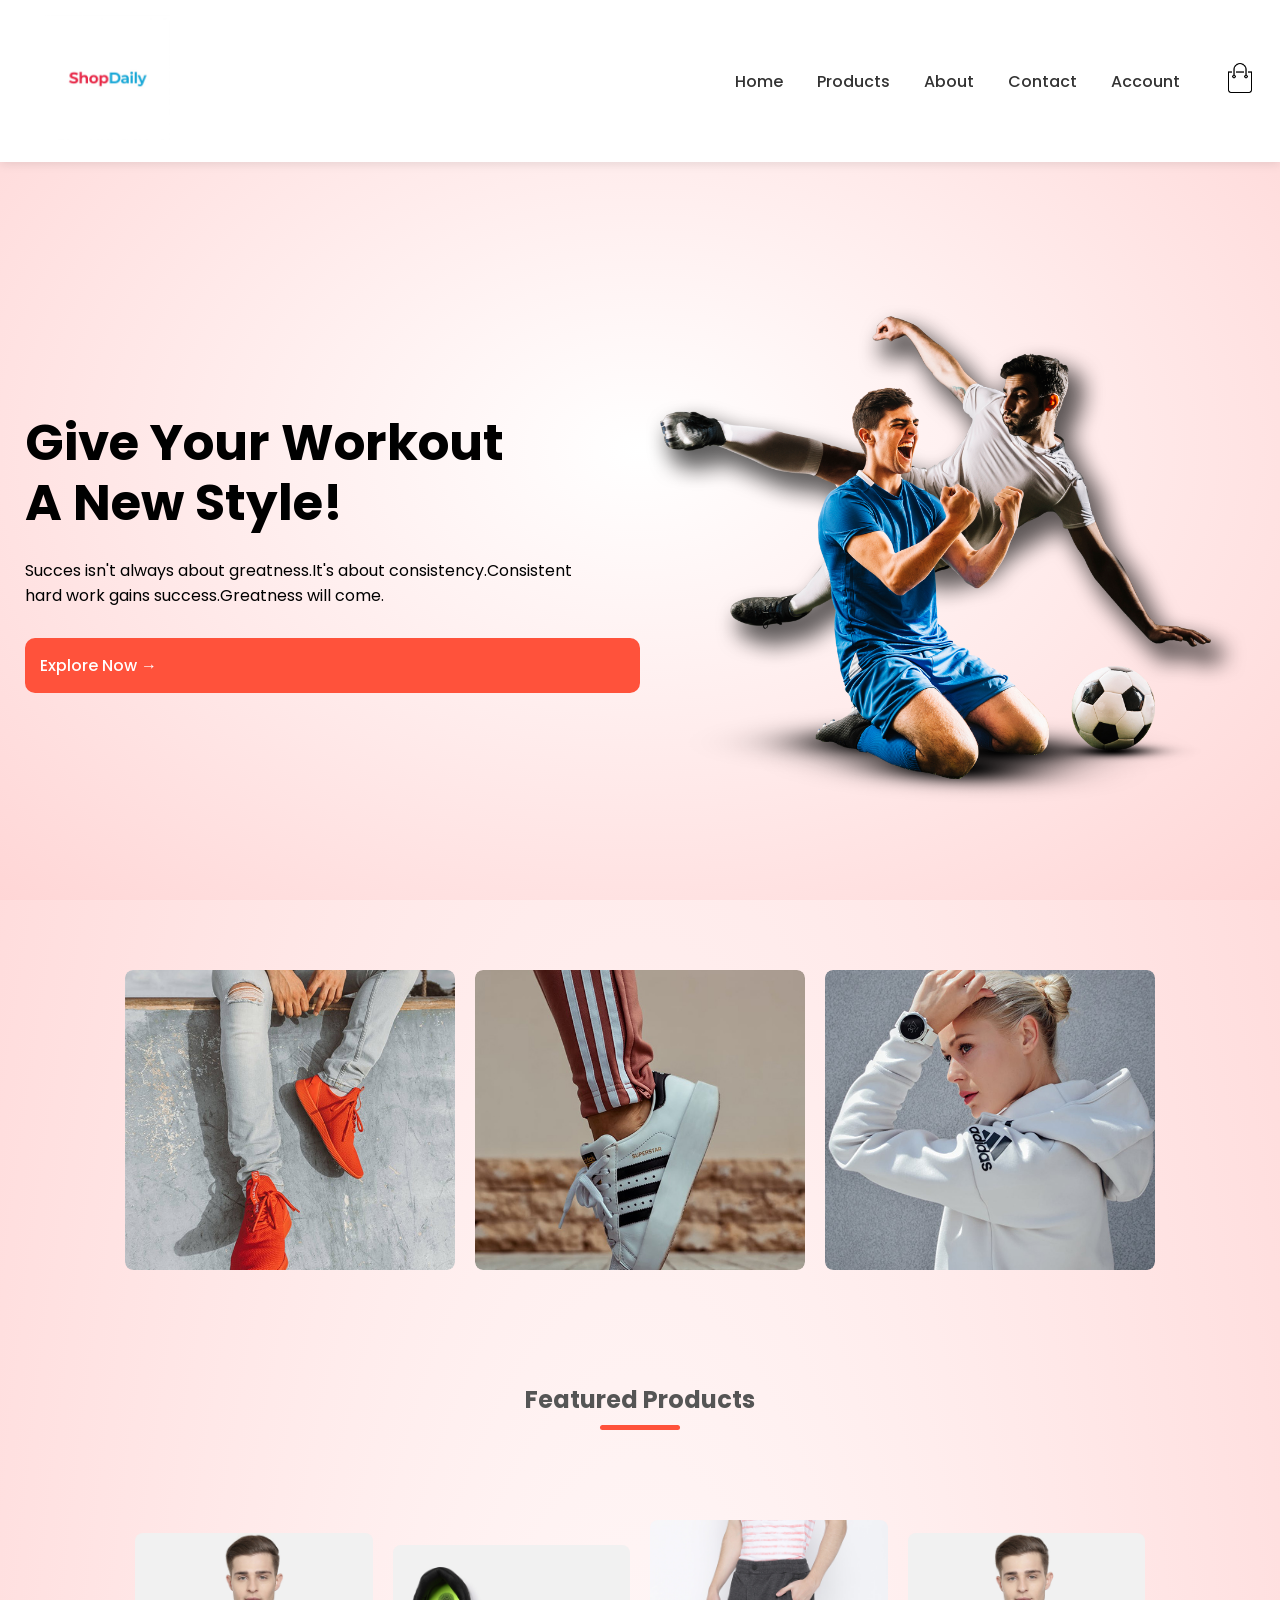
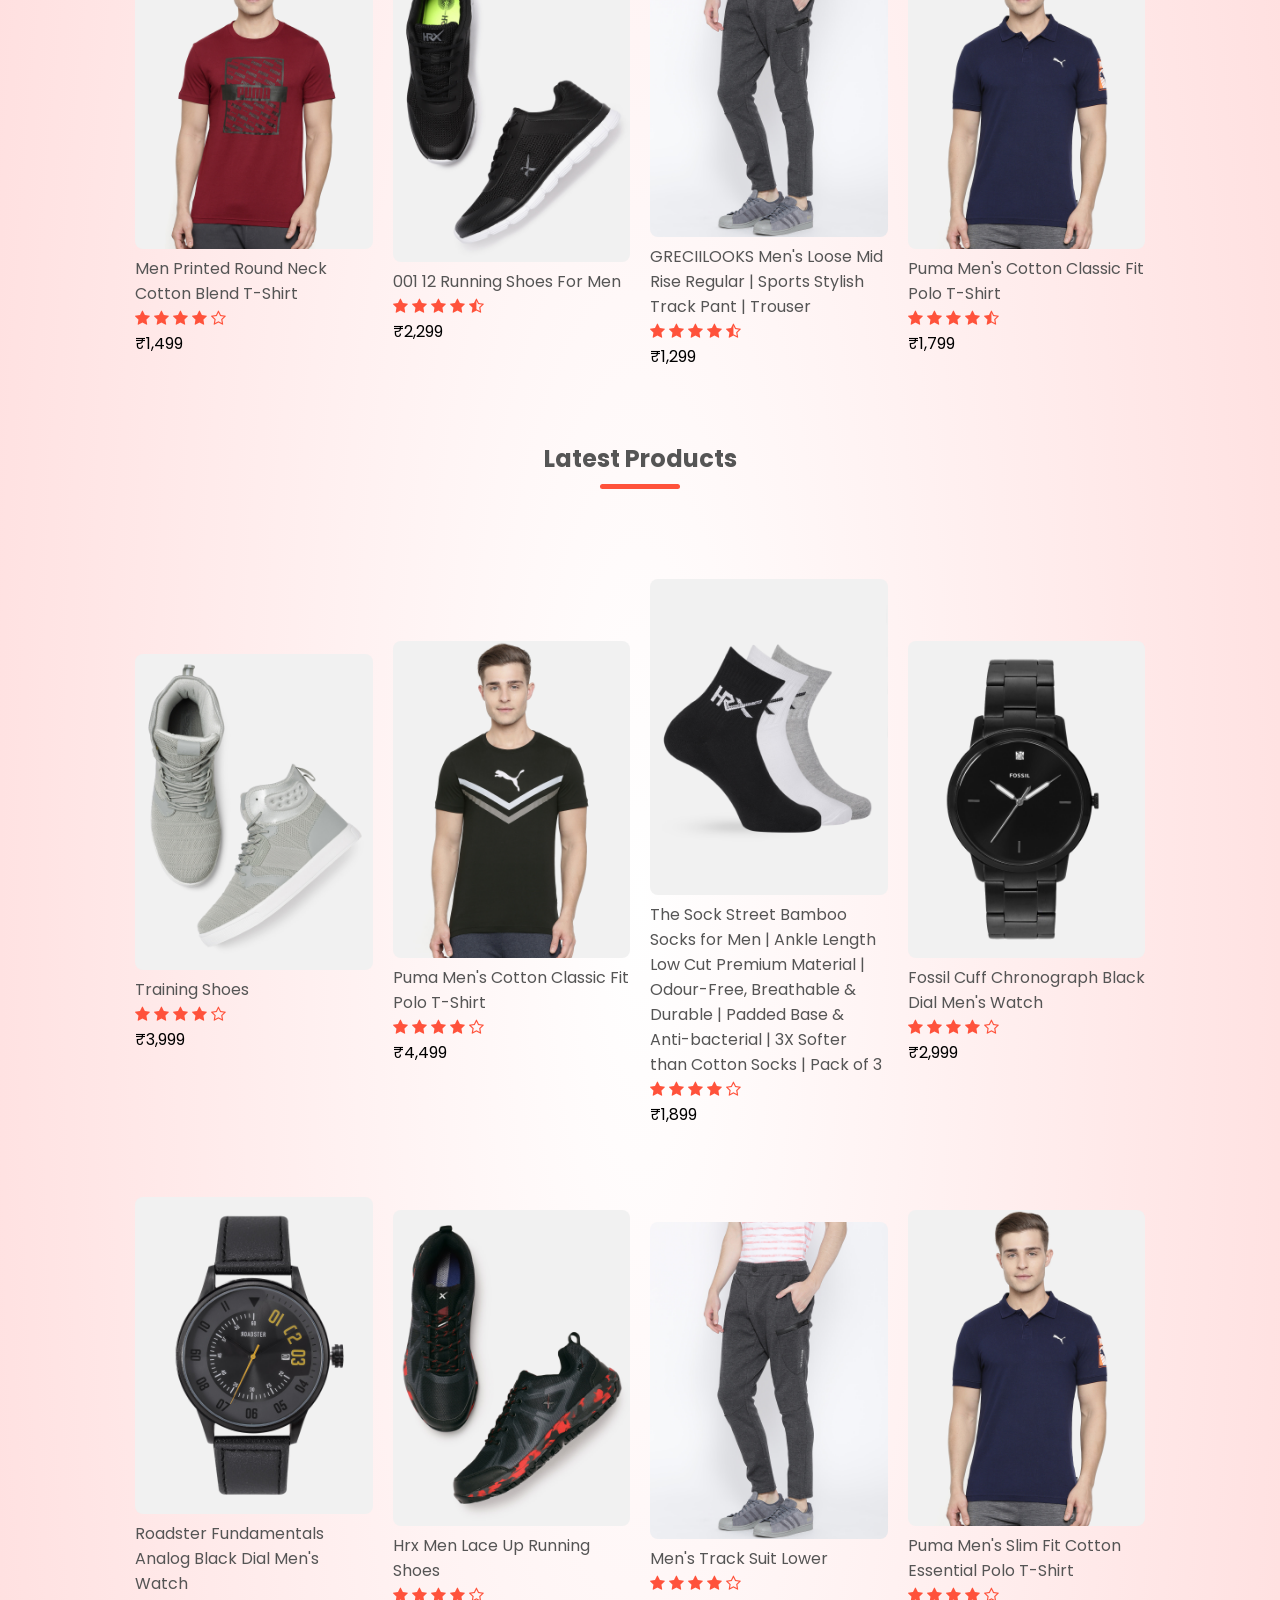
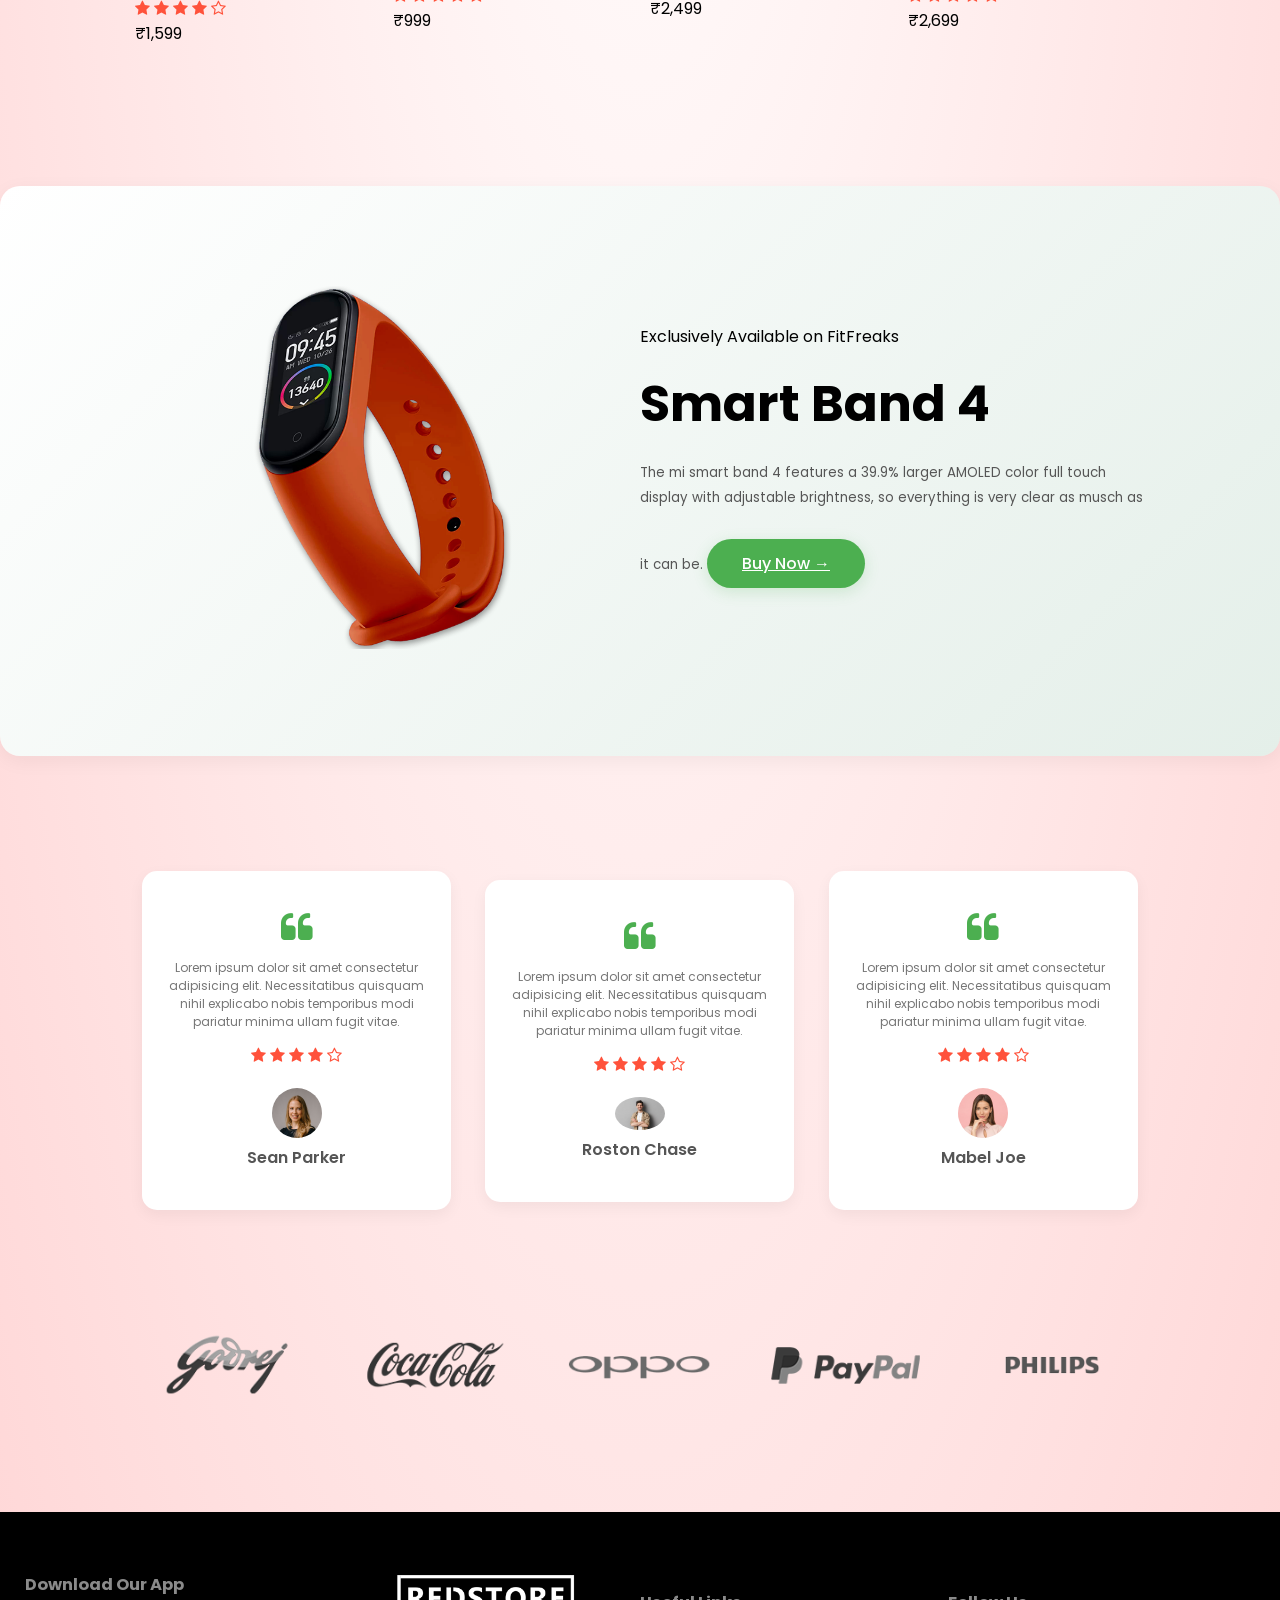
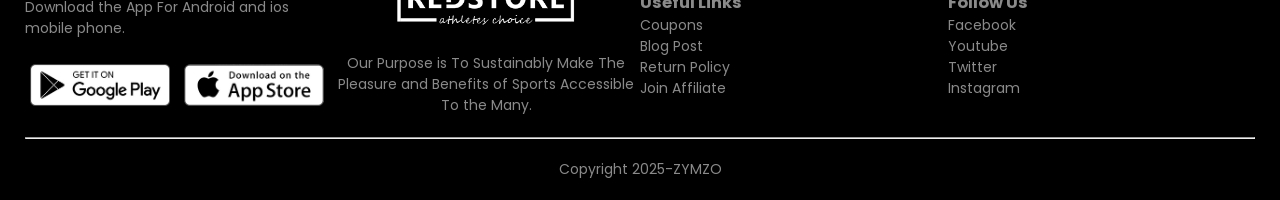
<file: index.html>
<!DOCTYPE html>
<html lang="en">
<head>
    <meta charset="UTF-8">
    <meta name="viewport" content="width=device-width, initial-scale=1.0">
    <title>ZYMZO</title>
    <link rel="stylesheet" href="style.css">
    <link rel="preconnect" href="https://fonts.googleapis.com">
<link rel="preconnect" href="https://fonts.gstatic.com" crossorigin>
<link href="https://fonts.googleapis.com/css2?family=Baloo+Bhai+2:wght@400..800&family=Fjalla+One&family=Noto+Serif+Oriya:wght@400..700&family=Poppins:ital,wght@0,100;0,200;0,300;0,400;0,500;0,600;0,700;0,800;0,900;1,100;1,200;1,300;1,400;1,500;1,600;1,700;1,800;1,900&family=Source+Code+Pro:ital,wght@0,200..900;1,200..900&family=Ubuntu:ital,wght@0,300;0,400;0,500;0,700;1,300;1,400;1,500;1,700&display=swap" rel="stylesheet">
<link rel="stylesheet" href="https://cdnjs.cloudflare.com/ajax/libs/font-awesome/4.7.0/css/font-awesome.min.css">
</head>
<body>
    <div class="main_header home_header">
        <div class="top_navbar">
            <div class="navbar_container">
                <div class="brand_logo">
                    <a href="index.html"><img src="/logo image complete.png" width="125px"></a>
                </div>
                <div class="nav_items">
                    <div class="nav_menu">
                        <ul id="menu_items">
                            <li><a href="index.html" class="menu_link">Home</a></li>
                            <li><a href="products.html" class="menu_link">Products</a></li>
                            <li><a href="about.html" class="menu_link">About</a></li>
                            <li><a href="contact.html" class="menu_link">Contact</a></li>
                            <li><a href="account.html" class="menu_link">Account</a></li>
                        </ul>
                        <div id="menu_indicator"></div>
                    </div>
                </div>
                <a href="cart.html"><img src="/cart.png" height="30px" width="30px"></a>
                <img src="/hamburger_menu_navbar_options_icon_196495.png" height="30px" width="30px" class="mobile_menu" onclick="menutoggle()">
            </div>
        </div>
        <div class="main_container">
            <div class="main_row">
                <div class="left_col">
                  <h1>Give Your Workout<br> A New Style!</h1>
                  <p>Succes isn't always about greatness.It's about consistency.Consistent<br> hard work gains success.Greatness will come.</p>
                  <a href="products.html" class="action_btn">Explore Now &#8594;</a>
                </div>
                <div class="right_col">
                  <img src="/image1.png">
                </div>
            </div>
        </div>
    </div>


<!-----features categories----->
<div class="category_section">
    <div class="section_container">
    <div class="category_row">
        <div class="category_col">
        <img src="/category-1.jpg">
        </div>
        <div class="category_col">
        <img src="/category-2.jpg">
        </div>
        <div class="category_col">
        <img src="/category-3.jpg">
        </div>
        </div>
</div>
<!--featured cosjhdjk-->
<div class="featured_section">
    <div class="section_container">
    <h2 class="section_title">Featured Products</h2>
    <div class="product_row">
        <div class="product_col">
            <a href="details.html"><img src="/product-1.jpg"></a>
            <h4>Men Printed Round Neck Cotton Blend T-Shirt</h4>
            <div class="star_rating">
                <i class="fa fa-star"></i>
                <i class="fa fa-star"></i>
                <i class="fa fa-star"></i>
                <i class="fa fa-star"></i>
                <i class="fa fa-star-o"></i>
            </div>
            <p>₹1,499</p>
        </div>
        <div class="product_col">
            <img src="/product-2.jpg">
            <h4>001 12 Running Shoes For Men</h4>
            <div class="star_rating">
                <i class="fa fa-star"></i>
                <i class="fa fa-star"></i>
                <i class="fa fa-star"></i>
                <i class="fa fa-star"></i>
                <i class="fa fa-star-half-o"></i>
            </div>
            <p>₹2,299</p>
        </div>
        <div class="product_col">
            <img src="/product-3.jpg">
            <h4>GRECIILOOKS Men's Loose Mid Rise Regular | Sports Stylish Track Pant | Trouser</h4>
            <div class="star_rating">
                <i class="fa fa-star"></i>
                <i class="fa fa-star"></i>
                <i class="fa fa-star"></i>
                <i class="fa fa-star"></i>
                <i class="fa fa-star-half-o"></i>
            </div>
            <p>₹1,299</p>
        </div>
        <div class="product_col">
            <img src="/product-4.jpg">
            <h4>Puma Men's Cotton Classic Fit Polo T-Shirt</h4>
            <div class="star_rating">
                <i class="fa fa-star"></i>
                <i class="fa fa-star"></i>
                <i class="fa fa-star"></i>
                <i class="fa fa-star"></i>
                <i class="fa fa-star-half-o"></i>
            </div>
            <p>₹1,799</p>
        </div>
        </div>
        <h2 class="section_title">Latest Products</h2>
        <div class="product_row">
            <div class="product_col">
                <img src="/product-5.jpg">
                <h4>Training Shoes</h4>
                <div class="star_rating">
                    <i class="fa fa-star"></i>
                    <i class="fa fa-star"></i>
                    <i class="fa fa-star"></i>
                    <i class="fa fa-star"></i>
                    <i class="fa fa-star-o"></i>
                </div>
                <p>₹3,999</p>
            </div>
            <div class="product_col">
                <img src="/product-6.jpg">
                <h4>Puma Men's Cotton Classic Fit Polo T-Shirt</h4>
                <div class="star_rating">
                    <i class="fa fa-star"></i>
                    <i class="fa fa-star"></i>
                    <i class="fa fa-star"></i>
                    <i class="fa fa-star"></i>
                    <i class="fa fa-star-o"></i>
                </div>
                <p>₹4,499</p>
            </div>
            <div class="product_col">
                <img src="/product-7.jpg">
                <h4>The Sock Street Bamboo Socks for Men | Ankle Length Low Cut Premium Material | Odour-Free, Breathable & Durable | Padded Base & Anti-bacterial | 3X Softer than Cotton Socks | Pack of 3</h4>
                <div class="star_rating">
                    <i class="fa fa-star"></i>
                    <i class="fa fa-star"></i>
                    <i class="fa fa-star"></i>
                    <i class="fa fa-star"></i>
                    <i class="fa fa-star-o"></i>
                </div>
                <p>₹1,899</p>
            </div>
            <div class="product_col">
                <img src="/product-8.jpg">
                <h4>Fossil Cuff Chronograph Black Dial Men's Watch</h4>
                <div class="star_rating">
                    <i class="fa fa-star"></i>
                    <i class="fa fa-star"></i>
                    <i class="fa fa-star"></i>
                    <i class="fa fa-star"></i>
                    <i class="fa fa-star-o"></i>
                </div>
                <p>₹2,999</p>
            </div>
            <div class="product_col">
                <img src="/product-9.jpg">
                <h4>Roadster Fundamentals Analog Black Dial Men's Watch</h4>
                <div class="star_rating">
                    <i class="fa fa-star"></i>
                    <i class="fa fa-star"></i>
                    <i class="fa fa-star"></i>
                    <i class="fa fa-star"></i>
                    <i class="fa fa-star-o"></i>
                </div>
                <p>₹1,599</p>
            </div>
            <div class="product_col">
                <img src="/product-10.jpg">
                <h4>Hrx Men Lace Up Running Shoes</h4>
                <div class="star_rating">
                    <i class="fa fa-star"></i>
                    <i class="fa fa-star"></i>
                    <i class="fa fa-star"></i>
                    <i class="fa fa-star"></i>
                    <i class="fa fa-star-o"></i>
                </div>
                <p>₹999</p>
            </div>
            <div class="product_col">
                <img src="/product-3 (1).jpg">
                <h4>Men's Track Suit Lower</h4>
                <div class="star_rating">
                    <i class="fa fa-star"></i>
                    <i class="fa fa-star"></i>
                    <i class="fa fa-star"></i>
                    <i class="fa fa-star"></i>
                    <i class="fa fa-star-o"></i>
                </div>
                <p>₹2,499</p>
            </div>
            <div class="product_col">
                <img src="/product-4 (1).jpg">
                <h4>Puma Men's Slim Fit Cotton Essential Polo T-Shirt</h4>
                <div class="star_rating">
                    <i class="fa fa-star"></i>
                    <i class="fa fa-star"></i>
                    <i class="fa fa-star"></i>
                    <i class="fa fa-star"></i>
                    <i class="fa fa-star-o"></i>
                </div>
                <p>₹2,699</p>
            </div>
        </div>
    </div>
    </div>
    </div>
    <!--offer-->
    <div class="offer">
    <div class="section_container">
        <div class="row">
            <div class="col-2">
                <img src="/exclusive.png" class="offer-img">
            </div>
            <div class="col-2">
                <p>Exclusively Available on FitFreaks</p>
                <h1>Smart Band 4</h1>
                <small>The mi smart band 4 features a 39.9% larger AMOLED color full touch display with adjustable brightness, so everything is very clear as musch as it can be.</small>
                <a href="" class="btn">Buy Now &#8594;</a>
            </div>
            </div>
        </div>
    </div>
    </div>
    </div>
    </div>
    </div>
    <!--tetimonial-->
    <div class="testimonial">
        <div class="section_container">
            <div class="row">
                <div class="col-3">
                    <i class="fa fa-quote-left"></i>
                <p>Lorem ipsum dolor sit amet consectetur adipisicing elit. Necessitatibus quisquam nihil explicabo nobis temporibus modi pariatur minima ullam fugit vitae.</p>
                <div class="star_rating">
                    <i class="fa fa-star"></i>
                    <i class="fa fa-star"></i>
                    <i class="fa fa-star"></i>
                    <i class="fa fa-star"></i>
                    <i class="fa fa-star-o"></i>
                </div>
                <img src="/user-1.png">
                <h3>Sean Parker</h3>
                </div>
                <div class="col-3">
                    <i class="fa fa-quote-left"></i>
                <p>Lorem ipsum dolor sit amet consectetur adipisicing elit. Necessitatibus quisquam nihil explicabo nobis temporibus modi pariatur minima ullam fugit vitae.</p>
                <div class="star_rating">
                    <i class="fa fa-star"></i>
                    <i class="fa fa-star"></i>
                    <i class="fa fa-star"></i>
                    <i class="fa fa-star"></i>
                    <i class="fa fa-star-o"></i>
                </div>
                <img src="/image-1.jpg">
                <h3>Roston Chase</h3>
            </div>
                <div class="col-3">
                <i class="fa fa-quote-left"></i>
                <p>Lorem ipsum dolor sit amet consectetur adipisicing elit. Necessitatibus quisquam nihil explicabo nobis temporibus modi pariatur minima ullam fugit vitae.</p>
                <div class="star_rating">
                    <i class="fa fa-star"></i>
                    <i class="fa fa-star"></i>
                    <i class="fa fa-star"></i>
                    <i class="fa fa-star"></i>
                    <i class="fa fa-star-o"></i>
                </div>
                <img src="/user-3.png">
                <h3>Mabel Joe</h3>
                </div>
            </div>
        </div>
    </div>
    <!--brands-->
    <div class="brands">
        <div class="section_container">
            <div class="row">
                <div class="col-5">
                    <img src="/logo-godrej.png">
                </div>
                <div class="col-5">
                    <img src="/logo-coca-cola.png">
                </div>
                <div class="col-5">
                    <img src="/logo-oppo.png">
                </div>
                <div class="col-5">
                    <img src="/logo-paypal.png">
                </div>
                <div class="col-5">
                    <img src="/logo-philips.png">
                </div>
            </div>
        </div>
    </div>
    </div>
    <!--footer-->
    <div class="main_footer">
        <div class="footer_container">
            <div class="footer_row">
                <div class="footer_app">
                    <h3>Download Our App</h3>
                    <p>Download the App For Android and ios mobile phone.</p>
                    <div class="app-logo">
                    <img src="/play-store.png">
                    <img src="/app-store.png">
                    </div>
                </div>

            <div class="footer_brand">
                <img src="/logo-white.png">
                <p>Our Purpose is To Sustainably Make The Pleasure and Benefits of Sports Accessible To the Many.</p>
            </div>
            <div class="footer_links">
                <h3>Useful Links</h3>
                <ul>
                    <li>Coupons</li>
                    <li>Blog Post</li>
                    <li>Return Policy</li>
                    <li>Join Affiliate</li>
                </ul>
            </div>
            <div class="footer_social">
                <h3>Follow Us</h3>
                <ul>
                    <li>Facebook</li>
                    <li>Youtube</li>
                    <li>Twitter</li>
                    <li>Instagram</li>
                </ul>
                </div>
            </div>
            <hr>
            <p class="footer_copyright">Copyright 2025-ZYMZO</p>
        </div>
   </div>
   <script>
    let menu=document.getElementById("menu_items");
    menu.style.maxHeight="0px";
    function menutoggle(){
        if(menu.style.maxHeight=="0px"){
            menu.style.maxHeight="200px";
        }
        else{
            menu.style.maxHeight="0px";
        }
    }
   </script>
</body>
</html>
</file>
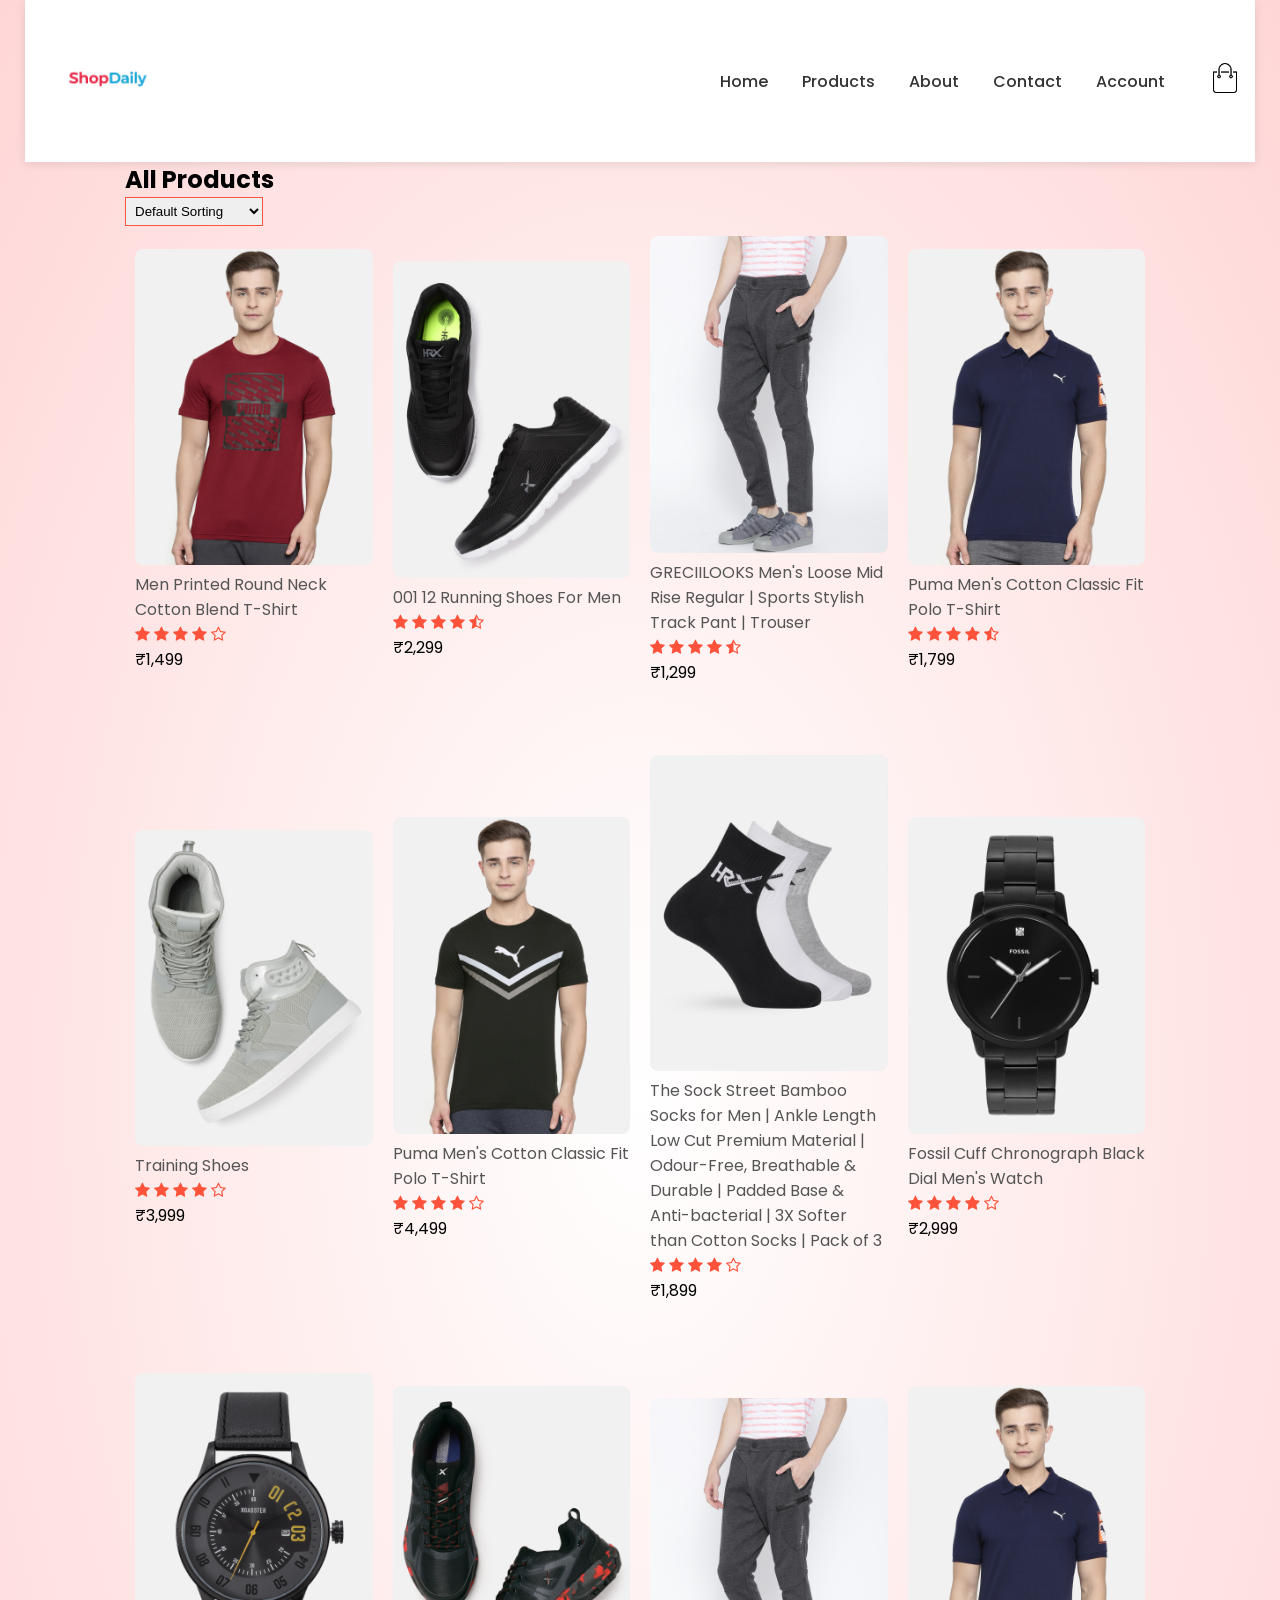
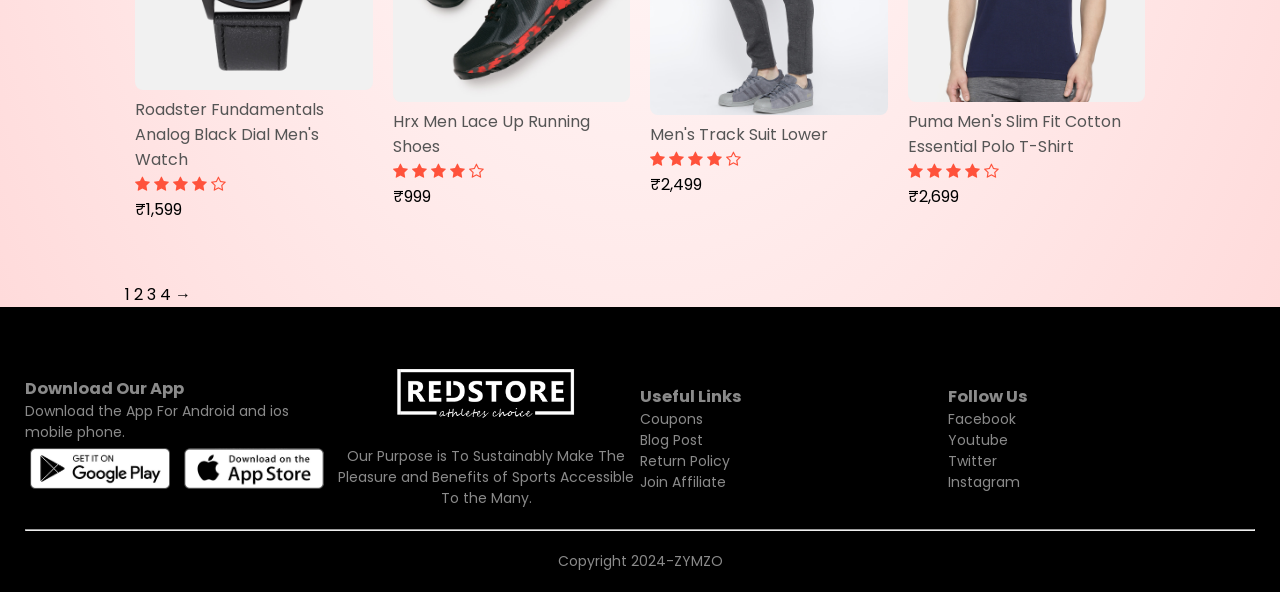
<file: products.html>
<!DOCTYPE html>
<html lang="en">
<head>
    <meta charset="UTF-8">
    <meta name="viewport" content="width=device-width, initial-scale=1.0">
    <title>Products - ZYMZO</title>
    <link rel="stylesheet" href="style.css">
    <link rel="preconnect" href="https://fonts.googleapis.com">
<link rel="preconnect" href="https://fonts.gstatic.com" crossorigin>
<link href="https://fonts.googleapis.com/css2?family=Baloo+Bhai+2:wght@400..800&family=Fjalla+One&family=Noto+Serif+Oriya:wght@400..700&family=Poppins:ital,wght@0,100;0,200;0,300;0,400;0,500;0,600;0,700;0,800;0,900;1,100;1,200;1,300;1,400;1,500;1,600;1,700;1,800;1,900&family=Source+Code+Pro:ital,wght@0,200..900;1,200..900&family=Ubuntu:ital,wght@0,300;0,400;0,500;0,700;1,300;1,400;1,500;1,700&display=swap" rel="stylesheet">
<link rel="stylesheet" href="https://cdnjs.cloudflare.com/ajax/libs/font-awesome/4.7.0/css/font-awesome.min.css">
</head>
<body>
    <div class="main_container">
    <div class="top_navbar">
        <div class="brand_logo">
            <img src="/logo image complete.png" width="125px">
        </div>
        <div class="nav_items">
            <div class="nav_menu">
                <ul id="menu_items">
                    <li><a href="index.html" class="menu_link">Home</a></li>
                    <li><a href="products.html" class="menu_link">Products</a></li>
                    <li><a href="about.html" class="menu_link">About</a></li>
                    <li><a href="contact.html" class="menu_link">Contact</a></li>
                    <li><a href="account.html" class="menu_link">Account</a></li>
                </ul>
            </div>
        </div>
        <a class="prodanchor" href="cart.html"><img src="/cart.png" height="30px" width="30px"></a>
        <img src="/hamburger_menu_navbar_options_icon_196495.png" height="30px" width="30px" class="mobile_menu" onclick="menutoggle()">
    </div>
    </div>
<!-----fe!--featured cosjhdjk-->
<div class="products_section">
    <div class="section_container">
        <div class="filter_row">
            <h2>All Products</h2>
            <select class="sort_select">
                <option>Default Sorting</option>
                <option>Sort by Price</option>
                <option>Sort by Popularity</option>
                <option>Sort by Sale</option>
            </select>
        </div>
        <div class="product_row">
            <div class="product_col">
                <img src="/product-1.jpg">
                <h4>Men Printed Round Neck Cotton Blend T-Shirt</h4>
                <div class="star_rating">
                    <i class="fa fa-star"></i>
                    <i class="fa fa-star"></i>
                    <i class="fa fa-star"></i>
                    <i class="fa fa-star"></i>
                    <i class="fa fa-star-o"></i>
                </div>
                <p>₹1,499</p>
            </div>
            <div class="product_col">
                <img src="/product-2.jpg">
                <h4>001 12 Running Shoes For Men</h4>
                <div class="star_rating">
                    <i class="fa fa-star"></i>
                    <i class="fa fa-star"></i>
                    <i class="fa fa-star"></i>
                    <i class="fa fa-star"></i>
                    <i class="fa fa-star-half-o"></i>
                </div>
                <p>₹2,299</p>
            </div>
            <div class="product_col">
                <img src="/product-3.jpg">
                <h4>GRECIILOOKS Men's Loose Mid Rise Regular | Sports Stylish Track Pant | Trouser</h4>
                <div class="star_rating">
                    <i class="fa fa-star"></i>
                    <i class="fa fa-star"></i>
                    <i class="fa fa-star"></i>
                    <i class="fa fa-star"></i>
                    <i class="fa fa-star-half-o"></i>
                </div>
                <p>₹1,299</p>
            </div>
            <div class="product_col">
                <img src="/product-4.jpg">
                <h4>Puma Men's Cotton Classic Fit Polo T-Shirt</h4>
                <div class="star_rating">
                    <i class="fa fa-star"></i>
                    <i class="fa fa-star"></i>
                    <i class="fa fa-star"></i>
                    <i class="fa fa-star"></i>
                    <i class="fa fa-star-half-o"></i>
                </div>
                <p>₹1,799</p>
            </div>
            <div class="product_col">
                <img src="/product-5.jpg">
                <h4>Training Shoes</h4>
                <div class="star_rating">
                    <i class="fa fa-star"></i>
                    <i class="fa fa-star"></i>
                    <i class="fa fa-star"></i>
                    <i class="fa fa-star"></i>
                    <i class="fa fa-star-o"></i>
                </div>
                <p>₹3,999</p>
            </div>
            <div class="product_col">
                <img src="/product-6.jpg">
                <h4>Puma Men's Cotton Classic Fit Polo T-Shirt</h4>
                <div class="star_rating">
                    <i class="fa fa-star"></i>
                    <i class="fa fa-star"></i>
                    <i class="fa fa-star"></i>
                    <i class="fa fa-star"></i>
                    <i class="fa fa-star-o"></i>
                </div>
                <p>₹4,499</p>
            </div>
            <div class="product_col">
                <img src="/product-7.jpg">
                <h4>The Sock Street Bamboo Socks for Men | Ankle Length Low Cut Premium Material | Odour-Free, Breathable & Durable | Padded Base & Anti-bacterial | 3X Softer than Cotton Socks | Pack of 3</h4>
                <div class="star_rating">
                    <i class="fa fa-star"></i>
                    <i class="fa fa-star"></i>
                    <i class="fa fa-star"></i>
                    <i class="fa fa-star"></i>
                    <i class="fa fa-star-o"></i>
                </div>
                <p>₹1,899</p>
            </div>
            <div class="product_col">
                <img src="/product-8.jpg">
                <h4>Fossil Cuff Chronograph Black Dial Men's Watch</h4>
                <div class="star_rating">
                    <i class="fa fa-star"></i>
                    <i class="fa fa-star"></i>
                    <i class="fa fa-star"></i>
                    <i class="fa fa-star"></i>
                    <i class="fa fa-star-o"></i>
                </div>
                <p>₹2,999</p>
            </div>
            <div class="product_col">
                <img src="/product-9.jpg">
                <h4>Roadster Fundamentals Analog Black Dial Men's Watch</h4>
                <div class="star_rating">
                    <i class="fa fa-star"></i>
                    <i class="fa fa-star"></i>
                    <i class="fa fa-star"></i>
                    <i class="fa fa-star"></i>
                    <i class="fa fa-star-o"></i>
                </div>
                <p>₹1,599</p>
            </div>
            <div class="product_col">
                <img src="/product-10.jpg">
                <h4>Hrx Men Lace Up Running Shoes</h4>
                <div class="star_rating">
                    <i class="fa fa-star"></i>
                    <i class="fa fa-star"></i>
                    <i class="fa fa-star"></i>
                    <i class="fa fa-star"></i>
                    <i class="fa fa-star-o"></i>
                </div>
                <p>₹999</p>
            </div>
            <div class="product_col">
                <img src="/product-3 (1).jpg">
                <h4>Men's Track Suit Lower</h4>
                <div class="star_rating">
                    <i class="fa fa-star"></i>
                    <i class="fa fa-star"></i>
                    <i class="fa fa-star"></i>
                    <i class="fa fa-star"></i>
                    <i class="fa fa-star-o"></i>
                </div>
                <p>₹2,499</p>
            </div>
            <div class="product_col">
                <img src="/product-4 (1).jpg">
                <h4>Puma Men's Slim Fit Cotton Essential Polo T-Shirt</h4>
                <div class="star_rating">
                    <i class="fa fa-star"></i>
                    <i class="fa fa-star"></i>
                    <i class="fa fa-star"></i>
                    <i class="fa fa-star"></i>
                    <i class="fa fa-star-o"></i>
                </div>
                <p>₹2,699</p>
            </div>
        </div>
        <div class="pagination">
            <span>1</span>
            <span>2</span>
            <span>3</span>
            <span>4</span>
            <span>&#8594;</span>
        </div>
    </div>
</div>
   
    <!--footer-->
    <div class="main_footer">
        <div class="footer_container">
            <div class="footer_row">
                <div class="footer_app">
                    <h3>Download Our App</h3>
                    <p>Download the App For Android and ios mobile phone.</p>
                    <div class="app_logo">
                    <img src="/play-store.png">
                    <img src="/app-store.png">
                    </div>
                </div>

            <div class="footer_brand">
                <img src="/logo-white.png">
                <p>Our Purpose is To Sustainably Make The Pleasure and Benefits of Sports Accessible To the Many.</p>
            </div>
            <div class="footer_links">
                <h3>Useful Links</h3>
                <ul>
                    <li>Coupons</li>
                    <li>Blog Post</li>
                    <li>Return Policy</li>
                    <li>Join Affiliate</li>
                </ul>
            </div>
            <div class="footer_social">
                <h3>Follow Us</h3>
                <ul>
                    <li>Facebook</li>
                    <li>Youtube</li>
                    <li>Twitter</li>
                    <li>Instagram</li>
                </ul>
                </div>
            </div>
            <hr>
            <p class="footer_copyright">Copyright 2024-ZYMZO</p>
        </div>
   </div>
   <script>
    let menu = document.getElementById("menu_items");
    menu.style.maxHeight = "0px";
    function menutoggle() {
        if(menu.style.maxHeight == "0px") {
            menu.style.maxHeight = "200px";
        }
        else {
            menu.style.maxHeight = "0px";
        }
    }
   </script>
</body>
</html>
</file>
<file: style.css>
*{
    margin:0;
    padding:0;
    box-sizing:border-box;
}
body{
    font-family: "Poppins", serif;
    background: linear-gradient(135deg, #f5f7fa 0%, #e4efe9 100%);
}
.main_header {
    background: radial-gradient(#fff, #ffd6d6);
    width: 100%;
}

/* Add a specific style for the home page header */
.home_header {
    height: 100vh;
}

.main_container {
    max-width: 1300px;
    margin: auto;
    padding-left: 25px;
    padding-right: 25px;
}

.top_navbar {
    display: flex;
    align-items: center;
    padding: 15px 0;
    background: #fff;
    box-shadow: 0 2px 10px rgba(0,0,0,0.1);
    position: sticky;
    top: 0;
    z-index: 1000;
    width: 100%;
}

.navbar_container {
    width: 100%;
    padding: 0 25px;
    display: flex;
    align-items: center;
    justify-content: space-between;
}

.brand_logo {
    width: 125px;
    margin-left: 20px;
}

.brand_logo img {
    transition: transform 0.3s ease;
}

.brand_logo img:hover {
    transform: scale(1.05);
}

.nav_items {
    flex: 1;
    text-align: right;
    margin-right: 30px;
}

.nav_menu {
    display: inline-block;
    list-style-type: none;
}

#menu_items {
    display: inline-block;
    list-style-type: none;
    margin: 0;
    padding: 0;
}

#menu_items li {
    display: inline-block;
    margin: 0 15px;
    position: relative;
}

.menu_link {
    text-decoration: none;
    color: #333;
    font-weight: 500;
    font-size: 16px;
    padding: 8px 0;
    position: relative;
    transition: color 0.3s ease;
}

.menu_link::after {
    content: '';
    position: absolute;
    width: 0;
    height: 2px;
    background: #ff523b;
    bottom: 0;
    left: 0;
    transition: width 0.3s ease;
}

.menu_link:hover {
    color: #ff523b;
}

.menu_link:hover::after {
    width: 100%;
}

.top_navbar a img {
    transition: transform 0.3s ease;
}

.top_navbar a img:hover {
    transform: scale(1.1);
}

.mobile_menu {
    display: none;
    cursor: pointer;
    margin-right: 20px;
    transition: transform 0.3s ease;
}

.mobile_menu:hover {
    transform: scale(1.1);
}

/* Main Content Styles */
.main_row {
    display: flex;
    align-items: center;
    flex-wrap: wrap;
    justify-content: space-around;
    margin-top: 70px;
}

.left_col {
    flex-basis: 50%;
    min-width: 300px;
}

.left_col h1 {
    font-size: 50px;
    line-height: 60px;
    margin: 25px 0;
}

.action_btn {
    display: inline-block;
    background: #ff523b;
    color: #fff;
    padding: 8px 30px;
    margin: 30px 0;
    border-radius: 30px;
    text-decoration: none;
    transition: background 0.5s;
}

.action_btn:hover {
    background: #563434;
}

.right_col {
    flex-basis: 50%;
    min-width: 300px;
}

.right_col img {
    max-width: 100%;
    padding: 50px 0;
    transition: none;
}

.right_col:hover img {
    transform: none;
    filter: none;
}

/* Category Section */
.category_section {
    margin: 70px 0;
}

.section_container {
    max-width: 1080px;
    margin: auto;
    padding-left: 25px;
    padding-right: 25px;
}

.category_row {
    display: flex;
    align-items: stretch;
    flex-wrap: wrap;
    justify-content: space-around;
    gap: 20px;
}

.category_col {
    flex: 1;
    min-width: 250px;
    margin-bottom: 30px;
    height: 300px;
    overflow: hidden;
    border-radius: 8px;
}

.category_col img {
    width: 100%;
    height: 100%;
    object-fit: cover;
    transition: all 0.3s ease;
    border-radius: 8px;
}

.category_col:hover img {
    transform: scale(1.05);
    box-shadow: 0 5px 15px rgba(0,0,0,0.2);
}

/* Featured Products */
.featured_section {
    margin: 70px 0;
}

.section_title {
    text-align: center;
    margin: 0 auto 80px;
    position: relative;
    line-height: 60px;
    color: #555;
}

.section_title::after {
    content: '';
    background: #ff523b;
    width: 80px;
    height: 5px;
    border-radius: 5px;
    position: absolute;
    bottom: 0;
    left: 50%;
    transform: translateX(-50%);
}

.product_row {
    display: flex;
    align-items: center;
    flex-wrap: wrap;
    justify-content: space-around;
}

.product_col {
    flex-basis: 25%;
    padding: 10px;
    min-width: 200px;
    margin-bottom: 50px;
    transition: transform 0.5s;
}

.product_col:hover {
    transform: translateY(-5px);
}

.product_col img {
    width: 100%;
    transition: all 0.3s ease;
    border-radius: 8px;
}

.product_col:hover img {
    transform: scale(1.05);
    box-shadow: 0 5px 15px rgba(0,0,0,0.2);
}

.star_rating {
    color: #ff523b;
}

/* Footer Styles */
.main_footer {
    background: #000;
    color: #8a8a8a;
    font-size: 14px;
    padding: 60px 0 20px;
}

.footer_container {
    max-width: 1300px;
    margin: auto;
    padding-left: 25px;
    padding-right: 25px;
}

.footer_row {
    display: flex;
    align-items: center;
    flex-wrap: wrap;
    justify-content: space-around;
}

.footer_app {
    flex-basis: 25%;
    min-width: 250px;
    margin-bottom: 20px;
}

.footer_brand {
    flex-basis: 25%;
    min-width: 250px;
    margin-bottom: 20px;
    text-align: center;
}

.footer_links {
    flex-basis: 25%;
    min-width: 250px;
    margin-bottom: 20px;
}

.footer_social {
    flex-basis: 25%;
    min-width: 250px;
    margin-bottom: 20px;
}

.footer_copyright {
    text-align: center;
    margin-top: 20px;
}

.footer_brand img {
    width: 180px;
    margin-bottom: 20px;
    filter: brightness(0) invert(1);
    transition: all 0.3s ease;
}

.footer_brand:hover img {
    transform: scale(1.05);
    filter: brightness(0) invert(1) drop-shadow(0 0 5px rgba(255,255,255,0.5));
}

/* Responsive Design */
@media only screen and (max-width: 800px) {
    .navbar_container {
        padding: 0 15px;
    }
    
    .nav_items {
        margin-right: 15px;
    }

    #menu_items {
        position: absolute;
        top: 70px;
        left: 0;
        background: #fff;
        width: 100%;
        overflow: hidden;
        transition: max-height 0.5s ease;
        box-shadow: 0 5px 10px rgba(0,0,0,0.1);
    }
    
    #menu_items li {
        display: block;
        margin: 0;
        text-align: center;
        padding: 15px 0;
        border-bottom: 1px solid #eee;
    }
    
    #menu_items li:last-child {
        border-bottom: none;
    }
    
    .menu_link {
        color: #333;
        display: block;
        padding: 10px 0;
    }

    .menu_link::after {
        display: none;
    }
    
    .mobile_menu {
        display: block;
    }

    .brand_logo {
        margin-left: 15px;
    }

    .product_col {
        flex-basis: 50%;
    }
}

@media only screen and (max-width: 600px) {
    .top_navbar {
        padding: 10px 0;
    }

    .brand_logo {
        width: 100px;
    }

    #menu_items {
        top: 60px;
    }

    .main_row {
        text-align: center;
    }
    
    .left_col, .right_col {
        flex-basis: 100%;
    }
    
    .product_col {
        flex-basis: 100%;
    }
}

.row{
    display: flex;
    align-items: center;
    flex-wrap: wrap;
    justify-content: space-around;
}
.col-2{
    flex-basis:50%;
    min-width:300px;
}
.col-2 img{
    max-width:100%;
    padding:50px 0;
}
.col-2 h1{
    font-size:50px;
    line-height:60px;
    margin:25px 0;
}
.btn{
    display: inline-block;
    background: #4CAF50;
    color: #fff;
    padding: 12px 35px;
    margin: 30px 0;
    border-radius: 30px;
    transition: all 0.3s ease;
    font-weight: 500;
    box-shadow: 0 4px 15px rgba(76, 175, 80, 0.2);
}
.btn:hover{
    background: #45a049;
    transform: translateY(-2px);
    box-shadow: 0 6px 20px rgba(76, 175, 80, 0.3);
}
.header{
    background: linear-gradient(135deg, #ffffff 0%, #e4efe9 100%);
    padding: 20px 0;
}
.header .row{
    margin-top:70px;
}
.categories{
    margin:70px 0;
}
.col-3{
    flex-basis: 30%;
    min-width:250px;
    margin-bottom:30px;
}
.col-3 img{
   width:100%;
}
.small-containers{
    max-width:1080px;
    margin:auto;
    padding-left:25px;
    padding-right:25px;
}
.col-4{
    flex-basis: 25%;
    padding: 15px;
    min-width: 200px;
    margin-bottom: 50px;
    transition: all 0.3s ease;
    background: white;
    border-radius: 10px;
    box-shadow: 0 5px 15px rgba(0, 0, 0, 0.05);
}
.col-4 img{
   width:100%;
}
.title{
    text-align: center;
    margin: 0 auto 80px;
    position: relative;
    line-height: 60px;
    color: #2c3e50;
    font-size: 2.2em;
}
.title::after{
    content: '';
    background: #4CAF50;
    width: 100px;
    height: 5px;
    border-radius: 5px;
    position: absolute;
    bottom: -10px;
    left: 50%;
    transform: translateX(-50%);
}
h4{
    color:#555;
    font-weight:normal;
}
.col-4 p{
    font-size:14px;
}
.rating .fa{
    color: #ffc107;
}
.col-4:hover{
    transform: translateY(-10px);
    box-shadow: 0 8px 25px rgba(0, 0, 0, 0.1);
}
.offer{
    background: linear-gradient(135deg, #ffffff 0%, #e4efe9 100%);
    margin-top: 80px;
    padding: 50px 0;
    border-radius: 20px;
    box-shadow: 0 5px 20px rgba(0, 0, 0, 0.05);
}
.col-2 .offer-img{
    padding:50px;
}
small{
    color:#555;
}
.testimonial{
    padding-top:100px;
}
.testimonial .col-3{
    text-align: center;
    padding: 40px 20px;
    cursor: pointer;
    box-shadow: 0 5px 15px rgba(0, 0, 0, 0.05);
    transition: all 0.3s ease;
    background: white;
    border-radius: 15px;
    margin: 15px;
}
.testimonial .col-3 img{
    width:50px;
    margin-top:20px;
    border-radius:50%;
    transition: all 0.3s ease;
}
.testimonial .col-3:hover img {
    transform: scale(1.2);
    box-shadow: 0 5px 15px rgba(0,0,0,0.2);
}
.fa.fa-quote-left{
    font-size: 34px;
    color: #4CAF50;
}
.col-3 p{
    font-size: 12px;
    margin:12px 0;
    color:#777;
}
.testimonial .col-3 h3{
    font-weight: 600;
    color:#555;
    font-size: 16px;
}
.brands{
    margin:100px auto;
}
.col-5{
    width:160px;
}
.col-5 img{
    width:100%;
    cursor: pointer;
    filter:grayscale(100%);
    transition: all 0.3s ease;
}
.col-5 img:hover{
    filter:grayscale(0);
    transform: scale(1.1);
}
.footer{
    background: #2c3e50;
    color: #fff;
    font-size: 14px;
    padding: 60px 0 20px;
    margin-top: 50px;
}
.footer p{
    color:#8a8a8a;
}
.footer h3{
    color: #fff;
    margin-bottom: 20px;
    font-weight: 600;
}
.footer-col-1,.footer-col-2,.footer-col-3,.footer-col-4{
    min-width:250px;
    margin-bottom:20px;
    padding: 0 20px;
}
.footer-col-1{
    flex-basis:30%;
}
.footer-col-2{
    flex:1;
    text-align:center;
}
.footer-col-2 img{
    width:180px;
    margin-bottom:20px;
    filter: brightness(0) invert(1);
}
.footer-col-3,.footer-col-4{
    flex-basis:12%;
    text-align:center;
}
ul{
    list-style-type:none;
}
.app-logo{
    margin-top:20px;
}
.app-logo img{
    width:140px;
    transition: all 0.3s ease;
    margin: 5px;
}
.app-logo img:hover {
    transform: scale(1.1);
    filter: brightness(1.1);
}
.footer hr{
    border: none;
    background: #4CAF50;
    height: 1px;
    margin: 20px 0;
    opacity: 0.2;
}
.copyright{
    text-align: center;
    color: #fff;
    opacity: 0.8;
}
.menu-icon{
    width:28px;
    margin-left:20px;
    display: none;
}
@media only screen and(max-width:800px) {
    nav ul{
        position: absolute;
        top: 70px;
        left: 0;
        background: white;
        width: 100%;
        padding: 20px;
        box-shadow: 0 5px 15px rgba(0, 0, 0, 0.1);
    }
    nav ul li{
        display: block;
        margin: 15px 0;
    }
    nav ul li a{
        color:#fff;
    }
    .menu-icon{
        display: block;
        cursor: pointer;
    }
    
}
.row-2{
    justify-content: space-between;
    margin:100px auto 50px;
}
select{
    border:1px solid #ff523b;
    padding:5px;
}
select:focus{
    outline:none;
}
.page-btn{
    margin:0 auto 80px;
}
.page-btn span{
    display: inline-block;
    border:1px solid #ff523b;
    margin-left:10px;
    width:40px;
    height:40px;
    text-align: center;
    line-height:40px;
    cursor:pointer;

}
.page-btn span:hover{
    background: #ff523b;
    color:white;
}
/*single*/
.single-product{
    margin-top:80px;
}
.single-product .col-2 img{
    padding:0;
}
.single-product .col-2{
    padding:20px;
}
.single-product h4{
    margin:20px 0;
    font-size: 22px;
    font-weight:bold ;
}
.single-product select{
    display: block;
    padding:10px;
    margin-top:20px;
}
.single-product input{
    width:50px;
    height:40px;
    padding-left:10px;
    font-size:20px;
    margin-right:10px;
    border:1px solid #ff523b;
}
input:focus{
    outline:none;
}
.single-product .fa{
    color:#ff523b;
    margin-left:10px;
}
.small-img-row{
   display: flex;
   justify-content: space-between;
}
.small-img-col{
    flex-basis:24%;
    cursor:pointer;
}

.cart-page{
    margin:80px auto;
}
table{
    width:100%;
    border-collapse: collapse;
}
.cart-info{
    display: flex;
    flex-wrap: wrap;
}
th{
    text-align: left;
    padding:5px;
    color:white;
    font-weight:normal;
    background: #ff523b;
}
td{
    padding:10px 5px;
}
td input{
    padding:5px;
    width:40px;
    height:30px;
}
td a{
   color:#ff523b;
   font-size: 12px; 
}
td img{
    width:80px;
    height:80px;
    margin-right:10px;
}
.total-price{
    display: flex;
    justify-content: flex-end;
}
.total-price table{
    border-top:3px solid #ff523b;
    width:100%;
    max-width:400px;
}
td:last-child{
    text-align: right;
}
th:last-child{
    text-align: right;
}
/*--account---*/
body{
    background: radial-gradient(#fff,#ffd6d6);
}
.account-page{
    padding:50px 0;
}
.form-container{
    background: white;
    padding: 30px;
    border-radius: 15px;
    box-shadow: 0 5px 20px rgba(0, 0, 0, 0.1);
}
.form-container span{
    font-weight: bold;
    padding:0 10px;
    color:#555;
    cursor:pointer;
    width:100px;
    display: inline-block;
}
.form-btn{
    display: inline-block;
}
.form-container form{
    max-width: 300px;
    padding:0 20px;
    position:absolute;
    top:130px;
    transition:transform 1s;
    overflow: hidden;
}
form input{
    width:100%;
    padding: 12px;
    margin: 10px 0;
    border: 1px solid #e0e0e0;
    border-radius: 5px;
    transition: all 0.3s ease;
}
form .btn{
    width:100%;
    border:none;
    cursor:pointer;
    margin:10px 0;
}
form .btn:focus{
    outline:none;
}
#loginform{
    display: block;
}
#regform{
    display:none;
}
form a{
    font-size:12px;
}
#indicator {
    width: 100px;
    border: none;
    background: #ff523b;
    height: 3px;
    margin-top: 8px;
    transform: translateX(0);  /* ✅ Correct default position under "Login" */
    transition: transform 0.5s ease;
}







@media only screen and(max-width:600px) {
    .row{
        text-align: center;
    }
    .col-2,.col-3,.col-4{
        flex-basis:100%;
    }
    .single-product .row{
        text-align: left;
    }
    .single-product .col-2{
        padding:20px 0;
    }
    .single-product h1{
        font-size:15px;
        line-height:32px;
    }
    .cart-info p{
        display: none;
    }
}
/* General Contact Page Styles */
.contact-container {
    max-width: 1200px;
    margin: 0 auto;
    padding: 50px 20px;
    text-align: center;
}

.contact-info {
    margin-bottom: 50px;
}

.contact-info h2 {
    font-size: 36px;
    color: #333;
    margin-bottom: 15px;
}

.contact-info p {
    font-size: 16px;
    color: #666;
    line-height: 1.6;
    max-width: 800px;
    margin: 0 auto;
}

.contact-form {
    max-width: 800px;
    margin: 0 auto;
    text-align: left;
    padding: 30px;
    background-color: #f9f9f9;
    box-shadow: 0 4px 12px rgba(0, 0, 0, 0.1);
    border-radius: 8px;
}

.contact-form .form-field {
    margin-bottom: 20px;
}

.contact-form .form-field label {
    font-size: 16px;
    color: #555;
    display: block;
    margin-bottom: 8px;
}

.contact-form .form-field input,
.contact-form .form-field textarea {
    width: 100%;
    padding: 12px;
    font-size: 16px;
    border: 1px solid #ccc;
    border-radius: 5px;
    box-sizing: border-box;
}

.contact-form .form-field textarea {
    resize: vertical;
}

.contact-form .submit-btn {
    background-color: #ff523b;
    color: #fff;
    font-size: 16px;
    padding: 15px 30px;
    border: none;
    border-radius: 5px;
    cursor: pointer;
    transition: background-color 0.3s;
}

.contact-form .submit-btn:hover {
    background-color: #e04b34;
}

.contact-details {
    margin-top: 50px;
}

.contact-details h3 {
    font-size: 24px;
    color: #333;
    margin-bottom: 15px;
}

.contact-details p {
    font-size: 16px;
    color: #555;
    line-height: 1.6;
}

@media only screen and (max-width: 768px) {
    .contact-container {
        padding: 30px 15px;
    }

    .contact-form {
        padding: 20px;
    }
}
/* About Page Styles */
.about-container {
    max-width: 1300px;
    margin: auto;
    padding: 40px 20px;
    font-family: 'Poppins', sans-serif;
}

.about-hero {
    text-align: center;
    background: radial-gradient(circle, #ff523b, #ffd6d6);
    color: #fff;
    padding: 80px 20px;
    margin-bottom: 40px;
    border-radius: 20px;
    box-shadow: 0 15px 30px rgba(0,0,0,0.1);
}

.about-hero h1 {
    font-size: 60px;
    margin-bottom: 20px;
    letter-spacing: 2px;
}

.about-hero p {
    font-size: 24px;
    font-weight: 300;
    letter-spacing: 1px;
}

.mission-section, .values-section, .team-section, .history-section {
    margin-bottom: 60px;
}

.mission-section h2, .values-section h2, .team-section h2, .history-section h2 {
    font-size: 36px;
    color: #333;
    margin-bottom: 20px;
    text-align: center;
    position: relative;
}

.mission-section h2::after, .values-section h2::after, .team-section h2::after, .history-section h2::after {
    content: '';
    width: 80px;
    height: 4px;
    background: #ff523b;
    position: absolute;
    bottom: -10px;
    left: 50%;
    transform: translateX(-50%);
}

.values {
    display: flex;
    gap: 20px;
    flex-wrap: wrap;
    justify-content: center;
}

.value-item {
    flex-basis: 30%;
    min-width: 250px;
    background: #f9f9f9;
    padding: 30px;
    border-radius: 15px;
    box-shadow: 0 10px 20px rgba(0,0,0,0.05);
    text-align: center;
    margin-bottom: 20px;
}

.value-item h3 {
    color: #ff523b;
    margin-bottom: 15px;
}

.team-members {
    display: flex;
    gap: 20px;
    flex-wrap: wrap;
    justify-content: center;
}

.team-member {
    flex-basis: 30%;
    min-width: 250px;
    text-align: center;
    margin-bottom: 30px;
}

.team-member img {
    width: 200px;
    height: 200px;
    border-radius: 50%;
    margin-bottom: 15px;
    box-shadow: 0 10px 20px rgba(0,0,0,0.1);
    transition: all 0.3s ease;
}

.team-member:hover img {
    transform: scale(1.05);
    box-shadow: 0 15px 30px rgba(0,0,0,0.2);
    filter: brightness(1.05);
}

.team-member h4 {
    color: #333;
    margin-bottom: 5px;
}

.team-member p {
    color: #777;
    font-weight: 300;
}

.history-section p {
    font-size: 18px;
    line-height: 1.6;
    color: #555;
    text-align: center;
    max-width: 900px;
    margin: auto;
}

/* Image Hover Effects */
.product_col img {
    width: 100%;
    transition: all 0.3s ease;
    border-radius: 8px;
}

.product_col:hover img {
    transform: scale(1.05);
    box-shadow: 0 5px 15px rgba(0,0,0,0.2);
}

.category_col img {
    width: 100%;
    transition: all 0.3s ease;
    border-radius: 8px;
}

.category_col:hover img {
    transform: scale(1.05);
    box-shadow: 0 5px 15px rgba(0,0,0,0.2);
}

.right_col img {
    max-width: 100%;
    padding: 50px 0;
    transition: none;
}

.right_col:hover img {
    transform: none;
    filter: none;
}

.team_member img {
    width: 200px;
    height: 200px;
    border-radius: 50%;
    margin-bottom: 15px;
    box-shadow: 0 10px 20px rgba(0,0,0,0.1);
    transition: all 0.3s ease;
}

.team_member:hover img {
    transform: scale(1.05);
    box-shadow: 0 15px 30px rgba(0,0,0,0.2);
    filter: brightness(1.05);
}

.cart_item img {
    width: 200px;
    height: 200px;
    transition: all 0.3s ease;
    border-radius: 8px;
}

.cart_item:hover img {
    transform: scale(1.05);
    box-shadow: 0 5px 15px rgba(0,0,0,0.2);
}

.app_logo img {
    width: 140px;
    transition: all 0.3s ease;
    margin: 5px;
}

.app_logo img:hover {
    transform: scale(1.1);
    filter: brightness(1.1);
}

.footer_brand img {
    width: 180px;
    margin-bottom: 20px;
    filter: brightness(0) invert(1);
    transition: all 0.3s ease;
}

.footer_brand:hover img {
    transform: scale(1.05);
    filter: brightness(0) invert(1) drop-shadow(0 0 5px rgba(255,255,255,0.5));
}

.col-5 img {
    width: 100%;
    cursor: pointer;
    filter: grayscale(100%);
    transition: all 0.3s ease;
}

.col-5 img:hover {
    filter: grayscale(0);
    transform: scale(1.1);
}

.testimonial .col-3 img {
    width: 50px;
    margin-top: 20px;
    border-radius: 50%;
    transition: all 0.3s ease;
}

.testimonial .col-3:hover img {
    transform: scale(1.2);
    box-shadow: 0 5px 15px rgba(0,0,0,0.2);
}

.offer-img {
    padding: 50px;
    transition: all 0.3s ease;
}

.offer-img:hover {
    transform: scale(1.05);
    filter: brightness(1.05);
}

/* Update the main container image hover to exclude header image */
.main_container img:not(.brand_logo img):not(.mobile_menu):not(.app_logo img):not(.footer_brand img):not(.right_col img) {
    transition: all 0.3s ease;
}

.main_container img:not(.brand_logo img):not(.mobile_menu):not(.app_logo img):not(.footer_brand img):not(.right_col img):hover {
    transform: scale(1.05);
    box-shadow: 0 5px 15px rgba(0,0,0,0.2);
}

/* Ensure smooth transitions for all images */
img {
    transition: all 0.3s ease;
}

/* Add a subtle zoom effect to product images in the cart */
.cart_section .cart_item img {
    transition: transform 0.3s ease, box-shadow 0.3s ease;
}

.cart_section .cart_item:hover img {
    transform: scale(1.05);
    box-shadow: 0 5px 15px rgba(0,0,0,0.2);
}

/* Add hover effect to category images */
.category_section .category_col img {
    transition: transform 0.3s ease, box-shadow 0.3s ease;
}

.category_section .category_col:hover img {
    transform: scale(1.05);
    box-shadow: 0 5px 15px rgba(0,0,0,0.2);
}

/* Add hover effect to featured product images */
.featured_section .product_col img {
    transition: transform 0.3s ease, box-shadow 0.3s ease;
}

.featured_section .product_col:hover img {
    transform: scale(1.05);
    box-shadow: 0 5px 15px rgba(0,0,0,0.2);
}

/* Add hover effect to team member images */
.team_section .team_member img {
    transition: transform 0.3s ease, box-shadow 0.3s ease, filter 0.3s ease;
}

.team_section .team_member:hover img {
    transform: scale(1.05);
    box-shadow: 0 15px 30px rgba(0,0,0,0.2);
    filter: brightness(1.05);
}

/* Add hover effect to testimonial images */
.testimonial .col-3 img {
    transition: transform 0.3s ease, box-shadow 0.3s ease;
}

.testimonial .col-3:hover img {
    transform: scale(1.2);
    box-shadow: 0 5px 15px rgba(0,0,0,0.2);
}

/* Add hover effect to brand images */
.brands .col-5 img {
    transition: transform 0.3s ease, filter 0.3s ease;
}

.brands .col-5:hover img {
    transform: scale(1.1);
    filter: grayscale(0);
}

/* Add hover effect to app store images */
.app_logo img {
    transition: transform 0.3s ease, filter 0.3s ease;
}

.app_logo img:hover {
    transform: scale(1.1);
    filter: brightness(1.1);
}

/* Add hover effect to footer brand image */
.footer_brand img {
    transition: transform 0.3s ease, filter 0.3s ease;
}

.footer_brand:hover img {
    transform: scale(1.05);
    filter: brightness(0) invert(1) drop-shadow(0 0 5px rgba(255,255,255,0.5));
}

/* About Page Enhanced Styles */
.about_hero {
    text-align: center;
    background: linear-gradient(135deg, #ff523b 0%, #ffd6d6 100%);
    color: #fff;
    padding: 100px 20px;
    margin-bottom: 60px;
    border-radius: 20px;
    box-shadow: 0 15px 30px rgba(0,0,0,0.1);
    position: relative;
    overflow: hidden;
}

.about_hero::before {
    content: '';
    position: absolute;
    top: 0;
    left: 0;
    right: 0;
    bottom: 0;
    background: url('Assets/pattern.png');
    opacity: 0.1;
    animation: slide 20s linear infinite;
}

@keyframes slide {
    from { background-position: 0 0; }
    to { background-position: 100% 100%; }
}

.hero_title {
    font-size: 4em;
    font-weight: 800;
    margin-bottom: 20px;
    text-shadow: 2px 2px 4px rgba(0,0,0,0.2);
    animation: fadeInDown 1s ease-out;
}

.hero_subtitle {
    font-size: 1.8em;
    font-weight: 300;
    margin-bottom: 40px;
    animation: fadeInUp 1s ease-out 0.5s both;
}

.hero_stats {
    display: flex;
    justify-content: center;
    gap: 40px;
    margin-top: 40px;
    animation: fadeInUp 1s ease-out 1s both;
}

.stat_item {
    text-align: center;
    padding: 20px;
    background: rgba(255,255,255,0.1);
    border-radius: 15px;
    backdrop-filter: blur(5px);
    transition: transform 0.3s ease;
}

.stat_item:hover {
    transform: translateY(-10px);
}

.stat_number {
    display: block;
    font-size: 2.5em;
    font-weight: 700;
    margin-bottom: 10px;
}

.stat_label {
    font-size: 1.1em;
    opacity: 0.9;
}

.mission_section {
    padding: 80px 20px;
    background: #fff;
    border-radius: 20px;
    margin: 40px 0;
    box-shadow: 0 10px 30px rgba(0,0,0,0.05);
}

.mission_content {
    max-width: 800px;
    margin: 0 auto;
}

.mission_text {
    font-size: 1.2em;
    line-height: 1.8;
    color: #555;
    margin-bottom: 30px;
    text-align: center;
}

.mission_quote {
    background: #f8f9fa;
    padding: 30px;
    border-radius: 15px;
    margin-top: 40px;
    position: relative;
    text-align: center;
}

.mission_quote i {
    font-size: 2em;
    color: #ff523b;
    margin-bottom: 20px;
}

.mission_quote p {
    font-size: 1.4em;
    font-style: italic;
    color: #333;
}

.values_grid {
    display: grid;
    grid-template-columns: repeat(auto-fit, minmax(250px, 1fr));
    gap: 30px;
    padding: 40px 20px;
}

.value_item {
    background: #fff;
    padding: 30px;
    border-radius: 15px;
    box-shadow: 0 10px 20px rgba(0,0,0,0.05);
    text-align: center;
    transition: all 0.3s ease;
}

.value_item:hover {
    transform: translateY(-10px);
    box-shadow: 0 15px 30px rgba(0,0,0,0.1);
}

.value_icon {
    width: 80px;
    height: 80px;
    margin: 0 auto 20px;
    background: #ff523b;
    border-radius: 50%;
    display: flex;
    align-items: center;
    justify-content: center;
}

.value_icon i {
    font-size: 2em;
    color: #fff;
}

.value_item h3 {
    color: #333;
    margin-bottom: 15px;
    font-size: 1.4em;
}

.value_item p {
    color: #666;
    line-height: 1.6;
}

.timeline {
    max-width: 800px;
    margin: 60px auto;
    position: relative;
    padding: 20px;
}

.timeline::before {
    content: '';
    position: absolute;
    left: 50%;
    top: 0;
    bottom: 0;
    width: 2px;
    background: #ff523b;
    transform: translateX(-50%);
}

.timeline_item {
    margin-bottom: 40px;
    position: relative;
    width: 50%;
    padding: 0 40px;
}

.timeline_item:nth-child(odd) {
    left: 0;
}

.timeline_item:nth-child(even) {
    left: 50%;
}

.timeline_year {
    position: absolute;
    top: 0;
    width: 100px;
    height: 40px;
    background: #ff523b;
    color: #fff;
    text-align: center;
    line-height: 40px;
    border-radius: 20px;
    font-weight: bold;
}

.timeline_item:nth-child(odd) .timeline_year {
    right: -50px;
}

.timeline_item:nth-child(even) .timeline_year {
    left: -50px;
}

.timeline_content {
    background: #fff;
    padding: 20px;
    border-radius: 10px;
    box-shadow: 0 5px 15px rgba(0,0,0,0.1);
}

.timeline_content h3 {
    color: #333;
    margin-bottom: 10px;
}

.community_section {
    background: linear-gradient(135deg, #f8f9fa 0%, #e9ecef 100%);
    padding: 80px 20px;
    text-align: center;
    border-radius: 20px;
    margin: 40px 0;
}

.community_content {
    max-width: 800px;
    margin: 0 auto;
}

.community_stats {
    display: flex;
    justify-content: center;
    gap: 40px;
    margin: 40px 0;
}

.community_stat {
    text-align: center;
}

.join_btn {
    display: inline-block;
    background: #ff523b;
    color: #fff;
    padding: 15px 40px;
    border-radius: 30px;
    text-decoration: none;
    font-weight: 600;
    transition: all 0.3s ease;
    margin-top: 30px;
}

.join_btn:hover {
    background: #e04b34;
    transform: translateY(-3px);
    box-shadow: 0 10px 20px rgba(255,82,59,0.2);
}

@keyframes fadeInDown {
    from {
        opacity: 0;
        transform: translateY(-20px);
    }
    to {
        opacity: 1;
        transform: translateY(0);
    }
}

@keyframes fadeInUp {
    from {
        opacity: 0;
        transform: translateY(20px);
    }
    to {
        opacity: 1;
        transform: translateY(0);
    }
}

/* Responsive Design for About Page */
@media only screen and (max-width: 768px) {
    .hero_title {
        font-size: 3em;
    }
    
    .hero_subtitle {
        font-size: 1.4em;
    }
    
    .hero_stats {
        flex-direction: column;
        gap: 20px;
    }
    
    .timeline::before {
        left: 30px;
    }
    
    .timeline_item {
        width: 100%;
        padding-left: 80px;
        padding-right: 20px;
    }
    
    .timeline_item:nth-child(even) {
        left: 0;
    }
    
    .timeline_year {
        left: -50px !important;
    }
    
    .community_stats {
        flex-direction: column;
        gap: 20px;
    }
}

/* Account Page Styles */
.account_section {
    padding: 40px 0;
    background: linear-gradient(135deg, #f5f7fa 0%, #e4e8eb 100%);
    min-height: calc(100vh - 200px);
}

.account_container {
    display: flex;
    align-items: center;
    justify-content: center;
    gap: 40px;
    max-width: 1200px;
    margin: 0 auto;
    padding: 20px;
}

.account_left {
    flex: 1;
    max-width: 500px;
}

.account_left img {
    width: 100%;
    height: auto;
    border-radius: 20px;
    box-shadow: 0 10px 30px rgba(0, 0, 0, 0.1);
    transition: transform 0.3s ease;
}

.account_left img:hover {
    transform: translateY(-5px);
}

.account_right {
    flex: 1;
    max-width: 500px;
}

.form_container {
    background: white;
    padding: 40px;
    border-radius: 20px;
    box-shadow: 0 15px 35px rgba(0, 0, 0, 0.1);
}

.form_header {
    text-align: center;
    margin-bottom: 30px;
}

.form_header h2 {
    color: #333;
    font-size: 28px;
    margin-bottom: 10px;
    font-weight: 600;
}

.form_header p {
    color: #666;
    font-size: 16px;
}

.form_tabs {
    display: flex;
    justify-content: center;
    margin-bottom: 30px;
    position: relative;
}

.tab_btn {
    padding: 10px 30px;
    font-size: 16px;
    font-weight: 500;
    color: #666;
    cursor: pointer;
    transition: all 0.3s ease;
    position: relative;
    z-index: 1;
}

.tab_btn.active {
    color: #ff523b;
}

.tab_indicator {
    position: absolute;
    bottom: 0;
    left: 0;
    width: 50%;
    height: 3px;
    background: #ff523b;
    transition: transform 0.3s ease;
}

.account_form {
    display: none;
}

.account_form:first-of-type {
    display: block;
}

.form_group {
    position: relative;
    margin-bottom: 20px;
}

.form_group i {
    position: absolute;
    left: 15px;
    top: 50%;
    transform: translateY(-50%);
    color: #666;
}

.form_group input {
    width: 100%;
    padding: 15px 15px 15px 45px;
    border: 1px solid #ddd;
    border-radius: 10px;
    font-size: 16px;
    transition: all 0.3s ease;
}

.form_group input:focus {
    border-color: #ff523b;
    box-shadow: 0 0 0 2px rgba(255, 82, 59, 0.1);
    outline: none;
}

.form_options {
    display: flex;
    justify-content: space-between;
    align-items: center;
    margin-bottom: 20px;
}

.remember_me, .terms {
    display: flex;
    align-items: center;
    gap: 8px;
    color: #666;
    font-size: 14px;
}

.remember_me input, .terms input {
    width: 16px;
    height: 16px;
    cursor: pointer;
}

.forgot_link {
    color: #ff523b;
    text-decoration: none;
    font-size: 14px;
    transition: color 0.3s ease;
}

.forgot_link:hover {
    color: #ff6b6b;
}

.action_btn {
    width: 100%;
    padding: 15px;
    background: #ff523b;
    color: white;
    border: none;
    border-radius: 10px;
    font-size: 16px;
    font-weight: 500;
    cursor: pointer;
    transition: all 0.3s ease;
    margin-bottom: 20px;
}

.action_btn:hover {
    background: #ff6b6b;
    transform: translateY(-2px);
}

.social_login {
    text-align: center;
    margin-top: 20px;
}

.social_login p {
    color: #666;
    margin-bottom: 15px;
    position: relative;
}

.social_login p::before,
.social_login p::after {
    content: "";
    position: absolute;
    top: 50%;
    width: 30%;
    height: 1px;
    background: #ddd;
}

.social_login p::before {
    left: 0;
}

.social_login p::after {
    right: 0;
}

.social_buttons {
    display: flex;
    gap: 15px;
}

.social_btn {
    flex: 1;
    padding: 12px;
    border: 1px solid #ddd;
    border-radius: 8px;
    background: white;
    color: #333;
    font-size: 14px;
    cursor: pointer;
    transition: all 0.3s ease;
    display: flex;
    align-items: center;
    justify-content: center;
    gap: 8px;
}

.social_btn i {
    font-size: 16px;
}

.social_btn.google:hover {
    background: #DB4437;
    color: white;
    border-color: #DB4437;
}

.social_btn.facebook:hover {
    background: #4267B2;
    color: white;
    border-color: #4267B2;
}

/* Responsive Design */
@media (max-width: 768px) {
    .account_container {
        flex-direction: column;
        padding: 20px;
    }

    .account_left, .account_right {
        max-width: 100%;
    }

    .form_container {
        padding: 30px 20px;
    }

    .social_buttons {
        flex-direction: column;
    }

    .form_options {
        flex-direction: column;
        gap: 15px;
        align-items: flex-start;
    }
}
.prodanchor{
    margin-right: 15px;
}
</file>
